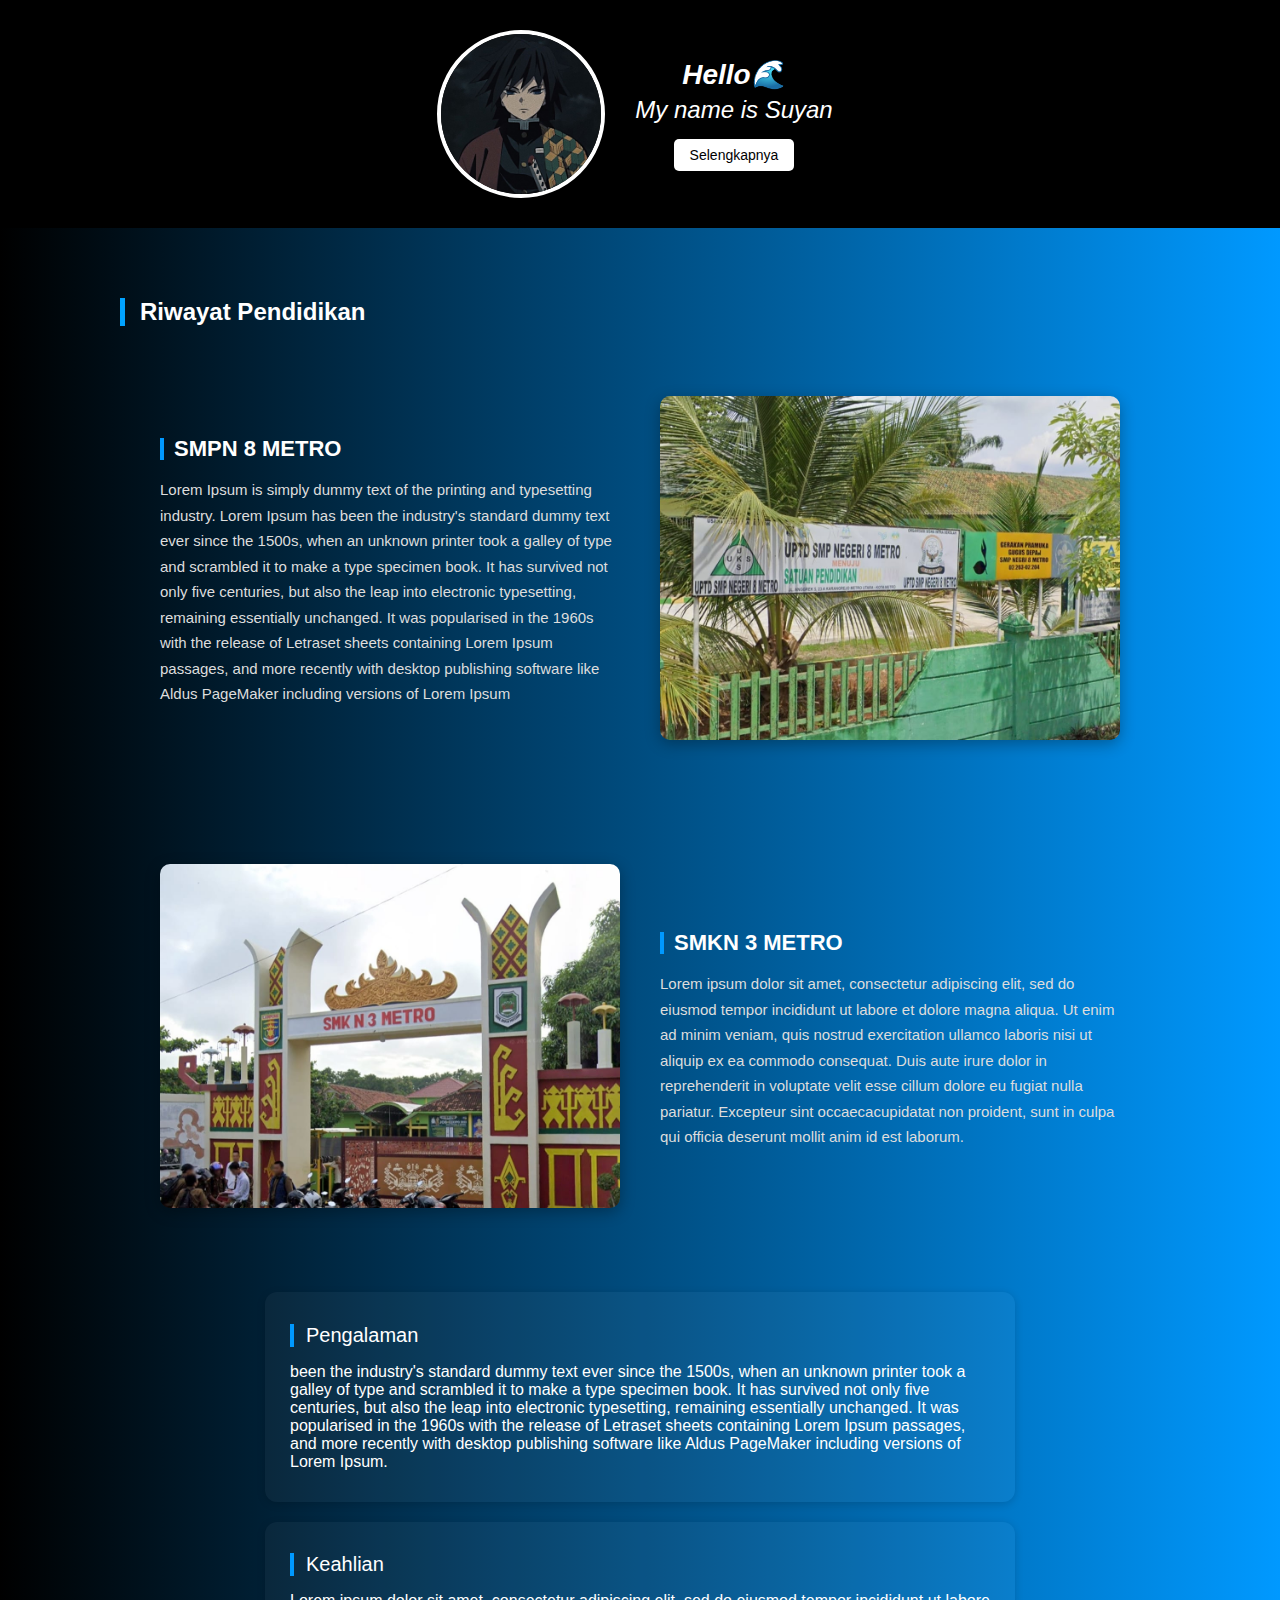
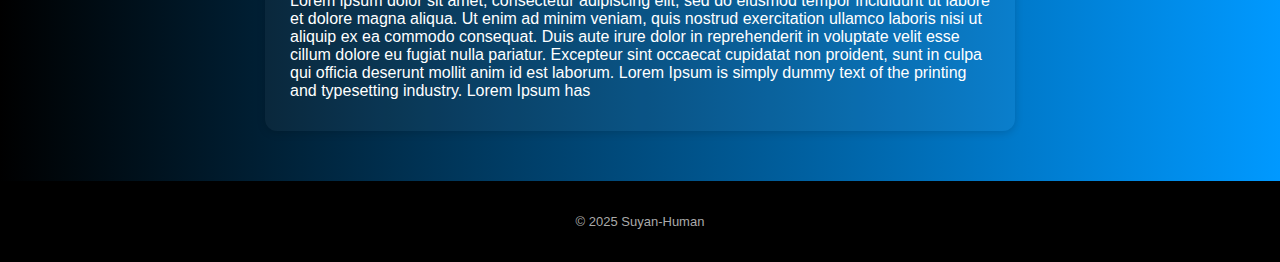
<file: index.html>
<!DOCTYPE html>
<html lang="id">
<head>
  <meta charset="UTF-8" />
  <meta name="viewport" content="width=device-width, initial-scale=1.0"/>
  <title>Tugas Portov2</title>
  <style>
    body {
      margin: 0px;
      font-family: 'Segoe UI', sans-serif;
      background: linear-gradient(to right, #000000, #0099ff);
      color: #ffffff;
    }

    header {
      background-color: #000000;
      padding: 20px 0;
    }

    .header-content {
      display: flex;
      align-items: center;
      justify-content: center;
      flex-wrap: wrap;
      max-width: 960px;
      margin: auto;
    }

    .header-content img {
      width: 160px;
      height: 160px;
      object-fit: cover;
      border-radius: 50%;
      margin: 10px;
      border: 4px solid #ffffff;
    }

    .identitas {
      padding: 10px 20px;
      text-align: center;
    }

    .identitas h1 {
      font-size: 28px;
      margin: 0;
      font-style: italic;
    }

    .identitas h2 {
      margin: 5px 0 15px;
      font-weight: 400;
      font-style: oblique;
    }

    .identitas button {
      background-color: #ffffff;
      border: none;
      padding: 8px 16px;
      font-size: 14px;
      cursor: pointer;
      border-radius: 5px;
      color: rgb(0, 0, 0);
    }

    .identitas button:hover {
      background-color: #047beb;
    }

    main {
      padding: 30px 20px;
    }

    /* Pendidikan Layout (tanpa card) */
    .section {
      display: flex;
      flex-wrap: wrap;
      align-items: center;
      justify-content: center;
      padding: 40px 0;
      max-width: 1000px;
      margin: auto;
    }
    .section-title {
    text-align: center;
    font-size: 24px;
    font-weight: 600;
    margin-top: 40px;
    margin-bottom: 10px;
    border-left: 5px solid #00a2ff;
    padding-left: 15px;
    display: inline-block;
    margin-left: 100px;
  
}

    .section:nth-child(even) {
      flex-direction: row-reverse;
    }

    .image-box, .text-box {
      flex: 1;
      min-width: 300px;
      padding: 20px;
    }

    .image-box img {
      max-width: 100%;
      border-radius: 10px;
      box-shadow: 0 4px 15px rgba(0, 0, 0, 0.3);
    }

    .text-box h2 {
      display: flex;
      align-items: center;
      font-size: 22px;
      font-weight: 600;
      margin-bottom: 12px;
    }

    .text-box h2::before {
      content: "";
      display: inline-block;
      width: 4px;
      height: 22px;
      background-color:  #0099ff;
      margin-right: 10px;
    }

    .text-box p {
      font-size: 15px;
      line-height: 1.7;
      color: #ddd;
      font-weight: 300;
    }

    .card {
      background-color: rgba(255, 255, 255, 0.04);
      padding: 15px 25px;
      margin: 20px auto;
      border-radius: 12px;
      max-width: 700px;
      box-shadow: 0 2px 8px rgba(0,0,0,0.15);
    }

    .card h2 {
      border-left: 4px solid  #0099ff;
      padding-left: 12px;
      margin-bottom: 15px;
      font-size: 20px;
      font-weight: 500;
    }

    .card ul {
      list-style: none;
      padding-left: 0;
      margin: 0;
    }

    .card ul li {
      margin-bottom: 8px;
      font-size: 14.5px;
      color: #ccc;
    }

    footer {
      text-align: center;
      padding: 20px;
      background-color: #000;
      color: #aaa;
      font-size: 13px;
    }

    @media (max-width: 768px) {
      .section {
        flex-direction: column !important;
        text-align: center;
      }

      .text-box h2 {
        justify-content: center;
      }

      .header-content {
        flex-direction: column;
      }
    }
  </style>
</head>
<body>

  <!-- Header -->
  <header>
    <div class="header-content">
      <img src="assets/img/tomioka.jpg" alt="Seuyan" />
      <div class="identitas">
        <h1>Hello🌊</h1>
        <h2>My name is Suyan</h2>
        <a href="portofolio.html">
          <button>Selengkapnya</button>
        </a>
      </div>
    </div>
  </header>


  <main>
    <h2 class="section-title">Riwayat Pendidikan</h2>

    <div class="section">
      <div class="image-box">
        <img src="assets/img/smp.jpg" alt="SMP MuAD" />
      </div>
      <div class="text-box">
        <h2>SMPN 8 METRO</h2>
        <p>
          Lorem Ipsum is simply dummy text of the printing and typesetting industry.
           Lorem Ipsum has been the industry's standard dummy text ever since the 1500s, when
            an unknown printer took a galley of type and scrambled it to make a type specimen book.
             It has survived not only five centuries, but also the leap into electronic typesetting,
              remaining essentially unchanged. It was popularised in the 1960s with the release of
               Letraset sheets containing Lorem Ipsum passages, and more recently with desktop
                publishing software like Aldus PageMaker including versions of Lorem Ipsum 
        </p>
      </div>
    </div>

    <div class="section">
      <div class="image-box">
        <img src="assets/img/smk.jpg" alt="SMKN 3 METRO" />
      </div>
      <div class="text-box">
        <h2>SMKN 3 METRO</h2>
        <p>
          Lorem ipsum dolor sit amet, consectetur adipiscing elit, sed do eiusmod tempor
           incididunt ut labore et dolore magna aliqua. Ut enim ad minim veniam, quis nostrud exercitation
            ullamco laboris nisi ut aliquip ex ea commodo consequat. Duis aute irure dolor in reprehenderit
             in voluptate velit esse cillum dolore eu fugiat nulla pariatur. Excepteur sint occaecacupidatat
              non proident, sunt in culpa qui officia deserunt mollit anim id est laborum.
        </p>
      </div>
    </div>
    <section class="card">
      <h2>Pengalaman</h2>
      <p>been the industry's standard dummy text ever since the 1500s, when an unknown printer took
          a galley of type and scrambled it to make a type specimen book. It has survived not only five
          centuries, but also the leap into electronic typesetting, remaining essentially unchanged.
          It was popularised in the 1960s with the release of Letraset sheets containing Lorem Ipsum
          passages, and more recently with desktop publishing software like Aldus PageMaker including
          versions of Lorem Ipsum.</p>
    </section>

    <section class="card">
      <h2>Keahlian</h2>
      <p>Lorem ipsum dolor sit amet, consectetur adipiscing elit, sed do eiusmod tempor incididunt
         ut labore et dolore magna aliqua. Ut enim ad minim veniam, quis nostrud exercitation ullamco
          laboris nisi ut aliquip ex ea
          commodo consequat. Duis aute irure dolor in reprehenderit in voluptate velit esse cillum
          dolore eu fugiat nulla pariatur. Excepteur sint occaecat
          cupidatat non proident, sunt in culpa qui officia deserunt mollit anim id est laborum. 
          Lorem Ipsum is simply dummy text of the printing and typesetting industry. Lorem Ipsum has
      </p>
    </section>
  </main>

  <footer>
    <p>&copy; 2025 Suyan-Human</p>
  </footer>
</body>
</file>
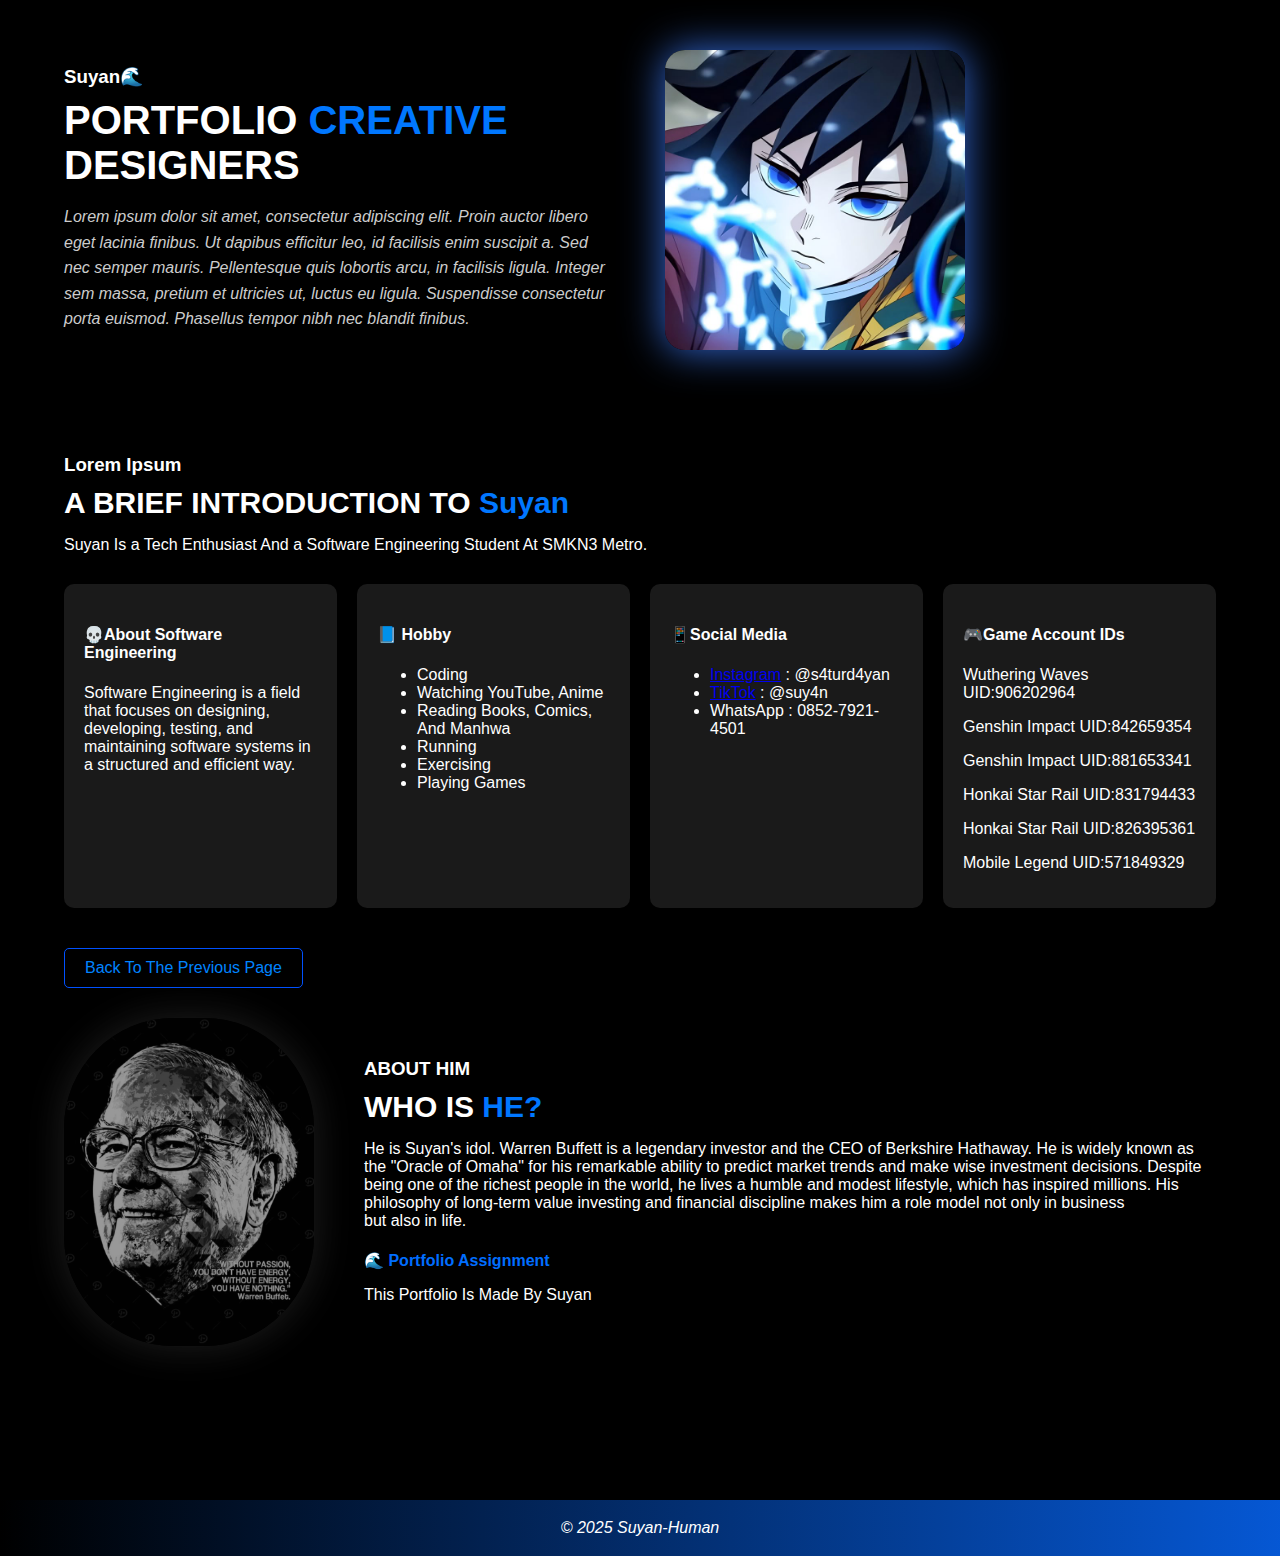
<file: portofolio.html>
<!DOCTYPE html>
<html lang="en">
<head>
  <meta charset="UTF-8" />
  <meta name="viewport" content="width=device-width, initial-scale=1.0" />
  <title>Suyan</title>
    <link rel="stylesheet" href="assets/css/portofolio.css">
      </head>
        <body>
          
    <div class="container">
      
    <!-- Intro Section -->
    <div class="section intro">
      <div class="intro-text">
        <h3>Suyan🌊</h3>
          <h1>PORTFOLIO <span class="highlight">CREATIVE</span> DESIGNERS</h1>
            <p>Lorem ipsum dolor sit amet, consectetur adipiscing elit.
              Proin auctor libero eget lacinia finibus. Ut dapibus efficitur leo, id
                facilisis enim suscipit a. Sed nec semper mauris.
                  Pellentesque quis lobortis arcu, in facilisis ligula. Integer sem massa, pretium
                    et ultricies ut, luctus eu ligula. Suspendisse consectetur porta euismod.
                      Phasellus tempor nibh nec blandit finibus.</p>
      </div>
      <div class="intro-img">
        <img src="assets/img/giyu.jpeg" alt="Tomioka-Giyu" />
      </div>
    </div>

    <!-- Services Section -->
    <div class="section services">
      <h3>Lorem Ipsum</h3>
        <h2>A BRIEF INTRODUCTION TO <span class="highlight">Suyan</span></h2>
          <p>Suyan Is a Tech Enthusiast And a Software Engineering Student At SMKN3 Metro.</p>

     <div class="services-grid">

    <div class="service-box">
    <h4>💀About Software Engineering</h4>
        <p>Software Engineering is a field that focuses on designing, developing, testing,
            and maintaining software systems in a structured and efficient way.</p>
      </div>

    <div class="service-box">
<h4>📘 Hobby</h4>
        <ul>
    <li>Coding</li>
      <li>Watching YouTube, Anime</li>
        <li>Reading Books, Comics, And Manhwa</li>
          <li>Running</li>
            <li>Exercising</li>
              <li>Playing Games</li>
        </ul>
  </div>

  <div class="service-box">
    <h4>📱Social Media</h4>
    <ul>
      <li><a href="https://www.instagram.com/abciy4n_y4n?igsh=MXQ2eWp6NTJvNGIyYg==">Instagram</a> : @s4turd4yan</li>
        <li><a href="https://www.tiktok.com/@suy4an?_t=ZS-8yeYDhhilXd&_r=1">TikTok</a> : @suy4n</li>
          <li>WhatsApp : 0852-7921-4501</li>
    </ul>
  </div>

  <div class="service-box">
    <h4>🎮Game Account IDs</h4>
      <p>Wuthering Waves UID:906202964</p>
        <p>Genshin Impact UID:842659354</p>
          <p>Genshin Impact UID:881653341</p>
            <p>Honkai Star Rail UID:831794433</p>
              <p>Honkai Star Rail UID:826395361</p>
                <p>Mobile Legend UID:571849329</p>
          </div>
      <a href="index.html" class="view-all">Back To The Previous Page</a>
    </div>

    <!-- About Section -->
    <div class="section about">
      <div class="about-img">
        <img src="assets/img/Buffett.jpg" alt="Warren-Buffett" />
      </div>
      <div class="about-text">
        <h3>ABOUT HIM</h3>
          <h2>WHO IS <span class="highlight">HE?</span></h2>
            <p>He is Suyan's idol. Warren Buffett is a legendary investor and the CEO of Berkshire Hathaway.
                He is widely known as the "Oracle of Omaha" for his remarkable ability to
                  predict market trends and make wise investment decisions.
                    Despite being one of the richest people in the world, he lives a humble and modest
                      lifestyle, which has inspired millions.
                        His philosophy of long-term value investing and financial
                          discipline makes him a role model not only in business but also in life.</p>

          <div class="feature">
            <h4>🌊 Portfolio Assignment</h4>
            <p>This Portfolio Is Made By Suyan</p>
          </div>
        </div>
      </div>
    </div>
    
  </div>
   <footer>
    <p>&copy; 2025 Suyan-Human</p>
  </footer>
</body>
</html>
</file>
<file: assets/css/portofolio.css>
body {
      margin: 0;
      padding: 0;
      background: #000000;
      font-family: Arial, sans-serif;
      color: white;
    }

    .container {
      width: 90%;
      max-width: 1200px;
      margin: auto;
      padding: 50px 0;
    }

    h1, h2, h3 {
      margin: 10px 0;
    }

    .highlight {
      color: #0077ff;
    }

    .section {
      margin-bottom: 100px;
    }

    .intro {
      display: flex;
      justify-content: space-between;
      align-items: center;
      gap: 50px;
    }

    .intro-text {
      flex: 1;
    }

    .intro-text h1 {
      font-size: 40px;
      
    }

    .intro-text p {
      color: #ccc;
      line-height: 1.6;
      font-style: oblique;
    }

    .intro-img {
      flex: 1;
    }

    .intro-img img {
      width: 100%;
      max-width: 300px;
      border-radius: 20px;
      box-shadow: 0 0 40px #346bda;
    }

    .services h2,
    .about h2 {
      font-size: 30px;
      color: white;
    }

    .services-grid {
      display: flex;
      flex-wrap: wrap;
      gap: 20px;
      margin-top: 30px;
    }

    .service-box {
      background: #1a1a1a;
      padding: 20px;
      flex: 1 1 200px;
      border-radius: 10px;
      box-shadow: 0 0 10px #00000066;
    }

    .service-box:hover {
      background: #222;
      transition: 0.3s;
    }

    .view-all {
      display: inline-block;
      margin-top: 20px;
      margin-bottom: 30px;
      padding: 10px 20px;
      border: 1px solid #0051ff;
      color: #0084ff;
      text-decoration: none;
      border-radius: 5px;
    }

    .about {
      display: flex;
      justify-content: space-between;
      align-items: center;
      gap: 50px;
    }

    .about-img img {
      width: 100%;
      max-width: 250px;
      border-radius: 110px;
      filter: grayscale(100%);
      opacity: 0.6;
       box-shadow: 0 0 40px #682626;
    }

    .about-text {
      flex: 1;
    }

    .feature-list {
      display: flex;
      gap: 40px;
      margin-top: 20px;
    }

    .feature {
      text-align: left;
    }

    .feature h4 {
      color: #006eff;
      margin-bottom: 5px;
    }

    @media (max-width: 768px) {
      .intro, .about {
        flex-direction: column;
        text-align: center;
      }

      .feature-list {
        flex-direction: column;
        gap: 20px;
      }
    }

footer {
    background: linear-gradient(to right, rgba(0, 0, 0, 0.9), rgba(6, 97, 235, 0.9));
    color: white;
    padding: 3px;
      text-align: center;
  font-style: italic;
}
</file>
